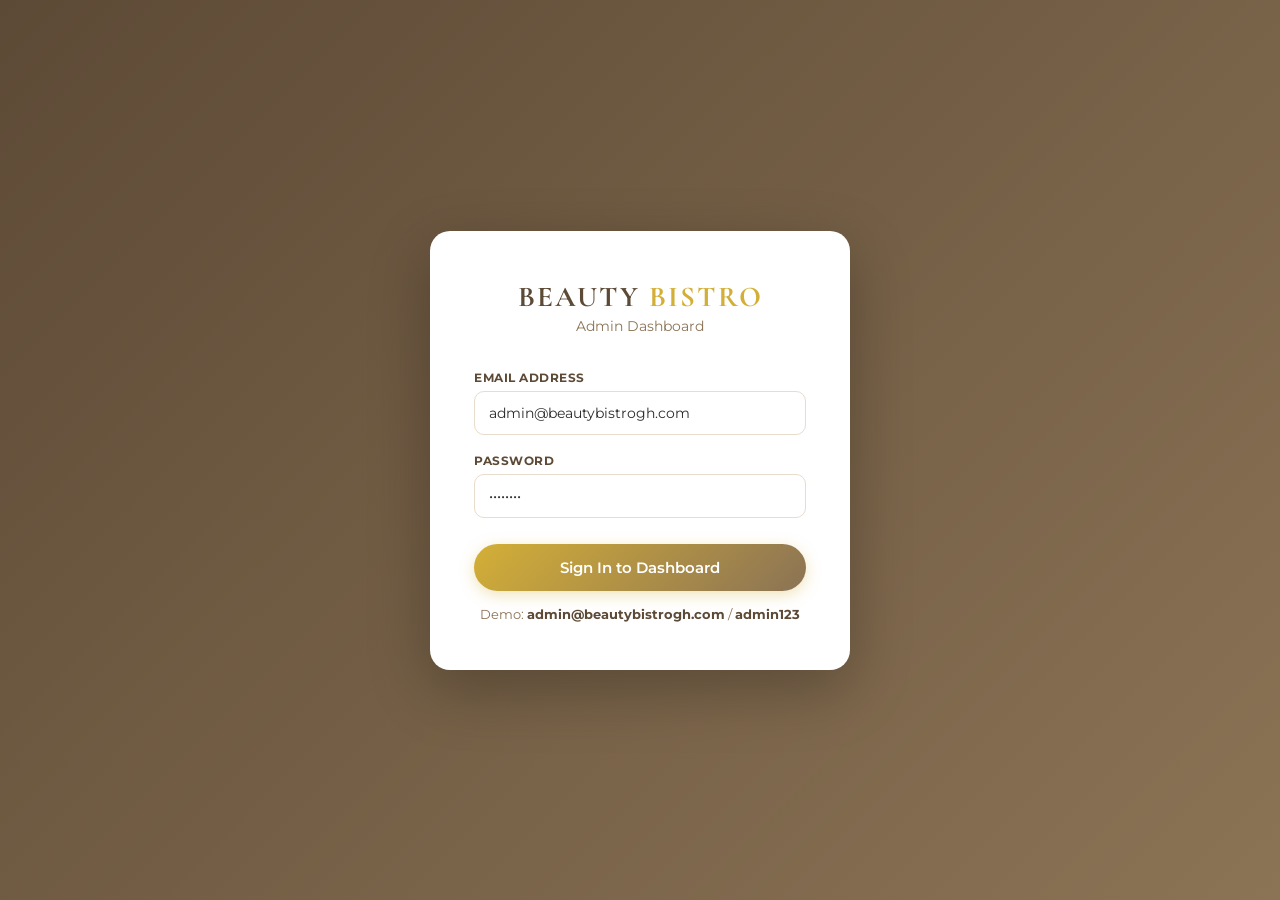
<file: index.html.html>
<!DOCTYPE html>
<html lang="en">
<head>
  <meta charset="UTF-8">
  <meta name="viewport" content="width=device-width, initial-scale=1.0">
  <title>Admin Dashboard — Beauty Bistro</title>
  <link rel="stylesheet" href="https://cdnjs.cloudflare.com/ajax/libs/font-awesome/6.4.0/css/all.min.css">
  <link href="https://fonts.googleapis.com/css2?family=Cormorant+Garamond:wght@300;400;500;600;700&family=Montserrat:wght@300;400;500;600;700&display=swap" rel="stylesheet">
  <style>
    /* ── Reset & Variables ─────────────────────────────────── */
    *, *::before, *::after { margin:0; padding:0; box-sizing:border-box; }

    :root {
      --gold:       #D4AF37;
      --light-gold: #F5E7C8;
      --beige:      #F8F4E9;
      --dark-beige: #E8DCCC;
      --brown:      #8B7355;
      --dark-brown: #5D4A36;
      --soft-black: #2C2C2C;
      --light-gray: #F4F4F4;
      --white:      #FFFFFF;
      --sidebar-w:  260px;
      --header-h:   68px;
      --shadow:     0 4px 20px rgba(0,0,0,0.06);
      --shadow-md:  0 8px 30px rgba(0,0,0,0.1);
      --radius:     14px;
      --transition: all 0.25s ease;
      --green:      #2E7D32;
      --orange:     #E65100;
      --red:        #C62828;
      --blue:       #1565C0;
    }

    html { scroll-behavior: smooth; }

    body {
      font-family: 'Montserrat', sans-serif;
      background: #F0EDE6;
      color: var(--soft-black);
      display: flex;
      min-height: 100vh;
      overflow-x: hidden;
    }

    h1,h2,h3,h4,h5 {
      font-family: 'Cormorant Garamond', serif;
      font-weight: 600;
      line-height: 1.2;
    }

    a { text-decoration: none; color: inherit; }
    button { font-family: 'Montserrat', sans-serif; cursor: pointer; }
    input, select, textarea { font-family: 'Montserrat', sans-serif; }

    /* ── Login Screen ──────────────────────────────────────── */
    #login-screen {
      position: fixed; inset: 0;
      background: linear-gradient(135deg, var(--dark-brown) 0%, var(--brown) 100%);
      display: flex;
      align-items: center;
      justify-content: center;
      z-index: 9999;
    }

    .login-box {
      background: var(--white);
      border-radius: 20px;
      padding: 48px 44px;
      width: 100%;
      max-width: 420px;
      box-shadow: 0 20px 60px rgba(0,0,0,0.25);
      text-align: center;
    }

    .login-box .brand {
      font-family: 'Cormorant Garamond', serif;
      font-size: 1.8rem;
      font-weight: 700;
      color: var(--dark-brown);
      letter-spacing: 2px;
      margin-bottom: 4px;
    }

    .login-box .brand span { color: var(--gold); }
    .login-box .sub { color: var(--brown); font-size: 0.85rem; margin-bottom: 36px; }

    .login-box .form-group { margin-bottom: 18px; text-align: left; }

    .login-box label {
      display: block;
      font-size: 0.78rem;
      font-weight: 600;
      text-transform: uppercase;
      letter-spacing: 0.6px;
      color: var(--dark-brown);
      margin-bottom: 6px;
    }

    .login-box input {
      width: 100%;
      padding: 13px 16px;
      border: 1.5px solid var(--dark-beige);
      border-radius: 10px;
      font-size: 0.92rem;
      color: var(--soft-black);
      transition: var(--transition);
    }

    .login-box input:focus {
      outline: none;
      border-color: var(--gold);
      box-shadow: 0 0 0 3px rgba(212,175,55,0.15);
    }

    .login-box .btn-login {
      width: 100%;
      padding: 14px;
      background: linear-gradient(135deg, var(--gold), var(--brown));
      color: var(--white);
      border: none;
      border-radius: 50px;
      font-size: 0.95rem;
      font-weight: 600;
      margin-top: 8px;
      transition: var(--transition);
      box-shadow: 0 4px 15px rgba(212,175,55,0.35);
    }

    .login-box .btn-login:hover { transform: translateY(-2px); box-shadow: 0 8px 20px rgba(212,175,55,0.4); }
    .login-box .login-error { color: #C62828; font-size: 0.85rem; margin-top: 12px; display: none; }
    .login-box .demo-hint { color: var(--brown); font-size: 0.8rem; margin-top: 16px; }
    .login-box .demo-hint strong { color: var(--dark-brown); }

    /* ── Sidebar ───────────────────────────────────────────── */
    .sidebar {
      width: var(--sidebar-w);
      min-height: 100vh;
      background: var(--soft-black);
      display: flex;
      flex-direction: column;
      position: fixed;
      top: 0; left: 0;
      z-index: 200;
      transition: transform 0.3s ease;
    }

    .sidebar-brand {
      padding: 24px 28px;
      border-bottom: 1px solid rgba(255,255,255,0.08);
    }

    .sidebar-brand .name {
      font-family: 'Cormorant Garamond', serif;
      font-size: 1.4rem;
      font-weight: 700;
      color: var(--white);
      letter-spacing: 1px;
    }

    .sidebar-brand .name span { color: var(--gold); }
    .sidebar-brand .role { font-size: 0.72rem; color: rgba(255,255,255,0.4); text-transform: uppercase; letter-spacing: 1px; margin-top: 2px; }

    .sidebar-nav { padding: 20px 16px; flex: 1; }

    .nav-section-label {
      font-size: 0.65rem;
      font-weight: 700;
      text-transform: uppercase;
      letter-spacing: 1.2px;
      color: rgba(255,255,255,0.3);
      padding: 0 12px;
      margin: 20px 0 8px;
    }

    .nav-section-label:first-child { margin-top: 0; }

    .sidebar-nav a {
      display: flex;
      align-items: center;
      gap: 12px;
      padding: 11px 14px;
      border-radius: 10px;
      color: rgba(255,255,255,0.6);
      font-size: 0.88rem;
      font-weight: 500;
      transition: var(--transition);
      margin-bottom: 2px;
      position: relative;
    }

    .sidebar-nav a i { width: 18px; text-align: center; font-size: 0.95rem; }

    .sidebar-nav a:hover {
      background: rgba(255,255,255,0.07);
      color: var(--white);
    }

    .sidebar-nav a.active {
      background: linear-gradient(135deg, var(--gold), #B8962E);
      color: var(--white);
      box-shadow: 0 4px 12px rgba(212,175,55,0.3);
    }

    .badge {
      margin-left: auto;
      background: var(--gold);
      color: var(--white);
      font-size: 0.68rem;
      font-weight: 700;
      padding: 2px 7px;
      border-radius: 10px;
      min-width: 20px;
      text-align: center;
    }

    .sidebar-nav a.active .badge { background: rgba(255,255,255,0.3); }

    .sidebar-footer {
      padding: 20px 16px;
      border-top: 1px solid rgba(255,255,255,0.08);
    }

    .sidebar-footer a {
      display: flex;
      align-items: center;
      gap: 10px;
      padding: 10px 14px;
      border-radius: 10px;
      color: rgba(255,255,255,0.5);
      font-size: 0.85rem;
      transition: var(--transition);
    }

    .sidebar-footer a:hover { background: rgba(255,255,255,0.07); color: var(--white); }

    /* ── Main Layout ───────────────────────────────────────── */
    .main-wrap {
      margin-left: var(--sidebar-w);
      flex: 1;
      display: flex;
      flex-direction: column;
      min-height: 100vh;
    }

    /* ── Top Header ────────────────────────────────────────── */
    .top-header {
      height: var(--header-h);
      background: var(--white);
      border-bottom: 1px solid var(--dark-beige);
      display: flex;
      align-items: center;
      justify-content: space-between;
      padding: 0 32px;
      position: sticky;
      top: 0;
      z-index: 100;
      box-shadow: var(--shadow);
    }

    .header-left h1 {
      font-size: 1.5rem;
      color: var(--dark-brown);
    }

    .header-left p { font-size: 0.8rem; color: var(--brown); margin-top: 1px; }

    .header-right { display: flex; align-items: center; gap: 16px; }

    .header-search {
      position: relative;
    }

    .header-search input {
      padding: 9px 16px 9px 38px;
      border: 1.5px solid var(--dark-beige);
      border-radius: 25px;
      font-size: 0.85rem;
      width: 240px;
      transition: var(--transition);
    }

    .header-search input:focus {
      outline: none;
      border-color: var(--gold);
      box-shadow: 0 0 0 3px rgba(212,175,55,0.12);
      width: 280px;
    }

    .header-search i {
      position: absolute;
      left: 12px; top: 50%;
      transform: translateY(-50%);
      color: var(--brown);
      font-size: 0.85rem;
    }

    .header-icon-btn {
      width: 38px; height: 38px;
      border-radius: 50%;
      border: 1.5px solid var(--dark-beige);
      background: var(--white);
      color: var(--brown);
      display: flex;
      align-items: center;
      justify-content: center;
      font-size: 0.95rem;
      cursor: pointer;
      transition: var(--transition);
      position: relative;
    }

    .header-icon-btn:hover { border-color: var(--gold); color: var(--gold); }

    .notif-dot {
      position: absolute;
      top: 2px; right: 2px;
      width: 8px; height: 8px;
      background: var(--gold);
      border-radius: 50%;
      border: 2px solid var(--white);
    }

    .admin-avatar {
      width: 38px; height: 38px;
      border-radius: 50%;
      background: linear-gradient(135deg, var(--gold), var(--brown));
      color: var(--white);
      display: flex;
      align-items: center;
      justify-content: center;
      font-weight: 700;
      font-size: 0.9rem;
      cursor: pointer;
    }

    /* ── Page Content ──────────────────────────────────────── */
    .page-content {
      padding: 30px 32px;
      flex: 1;
    }

    /* Panel system — only one visible at a time */
    .panel { display: none; }
    .panel.active { display: block; }

    /* ── Stats Row ─────────────────────────────────────────── */
    .stats-row {
      display: grid;
      grid-template-columns: repeat(4, 1fr);
      gap: 20px;
      margin-bottom: 28px;
    }

    .stat-card {
      background: var(--white);
      border-radius: var(--radius);
      padding: 22px 24px;
      box-shadow: var(--shadow);
      display: flex;
      align-items: center;
      gap: 18px;
      transition: var(--transition);
      border-left: 4px solid transparent;
    }

    .stat-card:hover { transform: translateY(-3px); box-shadow: var(--shadow-md); }
    .stat-card.gold   { border-left-color: var(--gold); }
    .stat-card.green  { border-left-color: #4CAF50; }
    .stat-card.blue   { border-left-color: #1976D2; }
    .stat-card.orange { border-left-color: #F57C00; }

    .stat-icon {
      width: 50px; height: 50px;
      border-radius: 12px;
      display: flex;
      align-items: center;
      justify-content: center;
      font-size: 1.3rem;
      flex-shrink: 0;
    }

    .stat-icon.gold   { background: rgba(212,175,55,0.12);  color: var(--gold); }
    .stat-icon.green  { background: rgba(76,175,80,0.12);   color: #388E3C; }
    .stat-icon.blue   { background: rgba(25,118,210,0.12);  color: #1976D2; }
    .stat-icon.orange { background: rgba(245,124,0,0.12);   color: #F57C00; }

    .stat-info { flex: 1; }
    .stat-number { font-family: 'Cormorant Garamond', serif; font-size: 2rem; font-weight: 700; color: var(--dark-brown); line-height: 1; }
    .stat-label  { font-size: 0.78rem; color: var(--brown); margin-top: 4px; font-weight: 500; }
    .stat-trend  { font-size: 0.72rem; margin-top: 6px; font-weight: 600; }
    .stat-trend.up   { color: #388E3C; }
    .stat-trend.down { color: #C62828; }

    /* ── Section Header ────────────────────────────────────── */
    .section-title {
      display: flex;
      align-items: center;
      justify-content: space-between;
      margin-bottom: 20px;
      flex-wrap: wrap;
      gap: 12px;
    }

    .section-title h2 {
      font-size: 1.5rem;
      color: var(--dark-brown);
    }

    .section-title p { font-size: 0.85rem; color: var(--brown); margin-top: 2px; }

    /* ── Toolbar (filters + search) ────────────────────────── */
    .toolbar {
      background: var(--white);
      border-radius: var(--radius);
      padding: 14px 20px;
      display: flex;
      align-items: center;
      gap: 12px;
      flex-wrap: wrap;
      margin-bottom: 20px;
      box-shadow: var(--shadow);
    }

    .filter-pills { display: flex; gap: 8px; flex-wrap: wrap; flex: 1; }

    .pill {
      padding: 7px 16px;
      border-radius: 25px;
      border: 1.5px solid var(--dark-beige);
      background: transparent;
      color: var(--brown);
      font-size: 0.82rem;
      font-weight: 600;
      cursor: pointer;
      transition: var(--transition);
    }

    .pill:hover { border-color: var(--gold); color: var(--dark-brown); }
    .pill.active { background: var(--gold); border-color: var(--gold); color: var(--white); }

    .toolbar-search {
      position: relative;
    }

    .toolbar-search input {
      padding: 8px 14px 8px 34px;
      border: 1.5px solid var(--dark-beige);
      border-radius: 25px;
      font-size: 0.84rem;
      width: 220px;
      transition: var(--transition);
    }

    .toolbar-search input:focus {
      outline: none;
      border-color: var(--gold);
      box-shadow: 0 0 0 3px rgba(212,175,55,0.12);
    }

    .toolbar-search i { position: absolute; left: 11px; top: 50%; transform: translateY(-50%); color: var(--brown); font-size: 0.82rem; }

    /* ── Bookings Table ────────────────────────────────────── */
    .table-wrap {
      background: var(--white);
      border-radius: var(--radius);
      box-shadow: var(--shadow);
      overflow: hidden;
    }

    table {
      width: 100%;
      border-collapse: collapse;
      font-size: 0.86rem;
    }

    thead th {
      padding: 14px 18px;
      background: var(--beige);
      color: var(--dark-brown);
      font-weight: 700;
      font-size: 0.75rem;
      text-transform: uppercase;
      letter-spacing: 0.6px;
      text-align: left;
      white-space: nowrap;
    }

    tbody tr {
      border-bottom: 1px solid #F0EDE6;
      transition: background 0.15s ease;
    }

    tbody tr:last-child { border-bottom: none; }
    tbody tr:hover { background: #FDFAF4; }

    tbody td {
      padding: 14px 18px;
      vertical-align: middle;
      color: var(--soft-black);
    }

    .client-cell { display: flex; align-items: center; gap: 12px; }

    .client-avatar {
      width: 36px; height: 36px;
      border-radius: 50%;
      background: linear-gradient(135deg, var(--light-gold), var(--dark-beige));
      display: flex;
      align-items: center;
      justify-content: center;
      font-weight: 700;
      font-size: 0.85rem;
      color: var(--dark-brown);
      flex-shrink: 0;
    }

    .client-name { font-weight: 600; color: var(--dark-brown); font-size: 0.87rem; }
    .client-phone { font-size: 0.78rem; color: var(--brown); margin-top: 2px; }

    /* Status badges */
    .status-badge {
      display: inline-flex;
      align-items: center;
      gap: 5px;
      padding: 4px 12px;
      border-radius: 20px;
      font-size: 0.75rem;
      font-weight: 700;
      text-transform: uppercase;
      letter-spacing: 0.4px;
      white-space: nowrap;
    }

    .status-badge::before {
      content: '';
      width: 6px; height: 6px;
      border-radius: 50%;
      background: currentColor;
    }

    .badge-pending   { background: #FFF8E1; color: #F57C00; }
    .badge-confirmed { background: #E8F5E9; color: #2E7D32; }
    .badge-completed { background: #E3F2FD; color: #1565C0; }
    .badge-cancelled { background: #FFEBEE; color: #C62828; }

    /* Action buttons in table */
    .action-group { display: flex; gap: 6px; align-items: center; }

    .act-btn {
      width: 32px; height: 32px;
      border-radius: 8px;
      border: none;
      display: flex;
      align-items: center;
      justify-content: center;
      font-size: 0.82rem;
      cursor: pointer;
      transition: var(--transition);
    }

    .act-btn.confirm  { background: #E8F5E9; color: #2E7D32; }
    .act-btn.complete { background: #E3F2FD; color: #1565C0; }
    .act-btn.cancel   { background: #FFEBEE; color: #C62828; }
    .act-btn.whatsapp { background: #E8F5E9; color: #25D366; }
    .act-btn.delete   { background: #FFEBEE; color: #C62828; }
    .act-btn.view     { background: var(--light-gold); color: var(--dark-brown); }

    .act-btn:hover { opacity: 0.75; transform: translateY(-1px); }

    /* ── Today's Snapshot ──────────────────────────────────── */
    .two-col {
      display: grid;
      grid-template-columns: 1fr 1fr;
      gap: 20px;
      margin-bottom: 28px;
    }

    .card {
      background: var(--white);
      border-radius: var(--radius);
      padding: 24px;
      box-shadow: var(--shadow);
    }

    .card h3 {
      font-size: 1.1rem;
      color: var(--dark-brown);
      margin-bottom: 18px;
      display: flex;
      align-items: center;
      gap: 10px;
    }

    .card h3 i { color: var(--gold); font-size: 1rem; }

    /* Mini appointment row */
    .mini-appt {
      display: flex;
      align-items: center;
      gap: 14px;
      padding: 12px 0;
      border-bottom: 1px solid #F5F0E8;
    }

    .mini-appt:last-child { border-bottom: none; }

    .mini-time {
      background: var(--light-gold);
      border-radius: 8px;
      padding: 6px 10px;
      text-align: center;
      min-width: 58px;
      flex-shrink: 0;
    }

    .mini-time .hour   { font-size: 1rem; font-weight: 700; color: var(--dark-brown); font-family: 'Cormorant Garamond', serif; }
    .mini-time .period { font-size: 0.65rem; color: var(--brown); font-weight: 600; }

    .mini-info { flex: 1; }
    .mini-info .name    { font-weight: 600; font-size: 0.87rem; color: var(--dark-brown); }
    .mini-info .service { font-size: 0.78rem; color: var(--brown); margin-top: 2px; }

    /* Revenue chart bars */
    .revenue-bars { display: flex; align-items: flex-end; gap: 10px; height: 100px; margin-top: 16px; }

    .rev-bar-wrap { flex: 1; display: flex; flex-direction: column; align-items: center; gap: 6px; }

    .rev-bar {
      width: 100%;
      border-radius: 6px 6px 0 0;
      background: linear-gradient(180deg, var(--gold), #B8962E);
      transition: height 0.5s ease;
      min-height: 4px;
    }

    .rev-bar.dim { background: var(--dark-beige); }
    .rev-day { font-size: 0.68rem; color: var(--brown); font-weight: 600; }

    /* ── Customers Panel ───────────────────────────────────── */
    .customers-grid {
      display: grid;
      grid-template-columns: repeat(auto-fill, minmax(280px, 1fr));
      gap: 18px;
    }

    .customer-card {
      background: var(--white);
      border-radius: var(--radius);
      padding: 22px;
      box-shadow: var(--shadow);
      display: flex;
      align-items: center;
      gap: 16px;
      transition: var(--transition);
    }

    .customer-card:hover { transform: translateY(-3px); box-shadow: var(--shadow-md); }

    .cust-avatar {
      width: 50px; height: 50px;
      border-radius: 50%;
      background: linear-gradient(135deg, var(--gold), var(--brown));
      color: var(--white);
      display: flex;
      align-items: center;
      justify-content: center;
      font-weight: 700;
      font-size: 1.1rem;
      flex-shrink: 0;
    }

    .cust-info { flex: 1; }
    .cust-info .cname  { font-weight: 700; font-size: 0.95rem; color: var(--dark-brown); }
    .cust-info .cphone { font-size: 0.8rem; color: var(--brown); margin-top: 3px; }
    .cust-info .cvisits { font-size: 0.75rem; color: var(--gold); font-weight: 600; margin-top: 3px; }

    .cust-actions { display: flex; flex-direction: column; gap: 6px; }

    /* ── Services Panel ────────────────────────────────────── */
    .services-admin-grid {
      display: grid;
      grid-template-columns: repeat(auto-fill, minmax(300px, 1fr));
      gap: 20px;
    }

    .service-admin-card {
      background: var(--white);
      border-radius: var(--radius);
      padding: 22px;
      box-shadow: var(--shadow);
      border-left: 4px solid var(--gold);
      display: flex;
      justify-content: space-between;
      align-items: flex-start;
      gap: 16px;
      transition: var(--transition);
    }

    .service-admin-card:hover { transform: translateY(-3px); box-shadow: var(--shadow-md); }
    .svc-name  { font-size: 1.05rem; font-weight: 600; color: var(--dark-brown); margin-bottom: 6px; }
    .svc-price { font-size: 1.1rem; font-weight: 700; color: var(--gold); }
    .svc-meta  { font-size: 0.78rem; color: var(--brown); margin-top: 4px; }
    .svc-toggle { display: flex; align-items: center; gap: 8px; }

    /* Toggle switch */
    .toggle { position: relative; width: 40px; height: 22px; }
    .toggle input { opacity: 0; width: 0; height: 0; }
    .toggle-slider {
      position: absolute; inset: 0;
      background: var(--dark-beige);
      border-radius: 22px;
      cursor: pointer;
      transition: 0.3s;
    }
    .toggle-slider::before {
      content: '';
      position: absolute;
      width: 16px; height: 16px;
      left: 3px; top: 3px;
      background: var(--white);
      border-radius: 50%;
      transition: 0.3s;
    }
    .toggle input:checked + .toggle-slider { background: var(--gold); }
    .toggle input:checked + .toggle-slider::before { transform: translateX(18px); }

    /* ── Newsletter Panel ──────────────────────────────────── */
    .subscribers-list { background: var(--white); border-radius: var(--radius); box-shadow: var(--shadow); overflow: hidden; }

    .sub-row {
      display: flex;
      align-items: center;
      padding: 14px 22px;
      border-bottom: 1px solid #F5F0E8;
      gap: 16px;
      transition: background 0.15s;
    }

    .sub-row:last-child { border-bottom: none; }
    .sub-row:hover { background: #FDFAF4; }
    .sub-email { flex: 1; font-size: 0.88rem; color: var(--dark-brown); }
    .sub-date  { font-size: 0.78rem; color: var(--brown); }
    .sub-num   { width: 28px; height: 28px; border-radius: 50%; background: var(--light-gold); color: var(--dark-brown); display: flex; align-items: center; justify-content: center; font-size: 0.75rem; font-weight: 700; flex-shrink: 0; }

    /* ── Add Booking Modal ─────────────────────────────────── */
    .modal-overlay {
      display: none;
      position: fixed; inset: 0;
      background: rgba(0,0,0,0.5);
      z-index: 500;
      align-items: center;
      justify-content: center;
      padding: 20px;
    }

    .modal-overlay.open { display: flex; }

    .modal-box {
      background: var(--white);
      border-radius: 20px;
      padding: 36px 36px 28px;
      max-width: 500px;
      width: 100%;
      max-height: 90vh;
      overflow-y: auto;
      box-shadow: 0 20px 60px rgba(0,0,0,0.2);
      animation: popIn 0.25s ease;
    }

    @keyframes popIn {
      from { opacity: 0; transform: scale(0.96) translateY(-10px); }
      to   { opacity: 1; transform: scale(1) translateY(0); }
    }

    .modal-header {
      display: flex;
      align-items: center;
      justify-content: space-between;
      margin-bottom: 24px;
    }

    .modal-header h3 { font-size: 1.3rem; color: var(--dark-brown); }

    .modal-close {
      width: 32px; height: 32px;
      border-radius: 50%;
      border: none;
      background: var(--light-gray);
      color: var(--brown);
      font-size: 1rem;
      display: flex;
      align-items: center;
      justify-content: center;
      cursor: pointer;
      transition: var(--transition);
    }

    .modal-close:hover { background: var(--dark-beige); }

    .form-group { margin-bottom: 16px; }

    .form-group label {
      display: block;
      font-size: 0.78rem;
      font-weight: 700;
      text-transform: uppercase;
      letter-spacing: 0.5px;
      color: var(--dark-brown);
      margin-bottom: 6px;
    }

    .form-group input,
    .form-group select,
    .form-group textarea {
      width: 100%;
      padding: 12px 14px;
      border: 1.5px solid var(--dark-beige);
      border-radius: 10px;
      font-size: 0.9rem;
      color: var(--soft-black);
      transition: var(--transition);
      background: var(--white);
      appearance: none;
      -webkit-appearance: none;
    }

    .form-group input:focus,
    .form-group select:focus,
    .form-group textarea:focus {
      outline: none;
      border-color: var(--gold);
      box-shadow: 0 0 0 3px rgba(212,175,55,0.12);
    }

    .form-group textarea { resize: vertical; min-height: 80px; }

    .form-row { display: grid; grid-template-columns: 1fr 1fr; gap: 14px; }

    .modal-footer {
      display: flex;
      gap: 10px;
      justify-content: flex-end;
      margin-top: 20px;
    }

    .btn-cancel-modal {
      padding: 11px 22px;
      border: 1.5px solid var(--dark-beige);
      border-radius: 50px;
      background: transparent;
      color: var(--brown);
      font-size: 0.88rem;
      font-weight: 500;
      transition: var(--transition);
    }

    .btn-cancel-modal:hover { border-color: var(--brown); }

    .btn-save {
      padding: 11px 28px;
      background: linear-gradient(135deg, var(--gold), var(--brown));
      color: var(--white);
      border: none;
      border-radius: 50px;
      font-size: 0.88rem;
      font-weight: 600;
      box-shadow: 0 4px 12px rgba(212,175,55,0.3);
      transition: var(--transition);
    }

    .btn-save:hover { transform: translateY(-2px); box-shadow: 0 6px 18px rgba(212,175,55,0.4); }

    /* ── Toast ─────────────────────────────────────────────── */
    .toast {
      position: fixed;
      bottom: 28px; right: 28px;
      padding: 14px 22px;
      border-radius: 12px;
      color: var(--white);
      font-size: 0.88rem;
      font-weight: 500;
      z-index: 9000;
      opacity: 0;
      transform: translateY(20px);
      transition: all 0.35s ease;
      max-width: 320px;
      box-shadow: 0 8px 24px rgba(0,0,0,0.2);
    }

    .toast.show { opacity: 1; transform: translateY(0); }
    .toast.success { background: linear-gradient(135deg, var(--dark-brown), var(--brown)); border-left: 4px solid var(--gold); }
    .toast.error   { background: linear-gradient(135deg, #7f1d1d, #b91c1c); border-left: 4px solid #fca5a5; }
    .toast.info    { background: linear-gradient(135deg, #1e3a5f, #2563EB); border-left: 4px solid #93C5FD; }

    /* ── Mobile Sidebar Toggle ─────────────────────────────── */
    .mobile-sidebar-toggle {
      display: none;
      position: fixed;
      bottom: 24px; right: 24px;
      width: 52px; height: 52px;
      border-radius: 50%;
      background: linear-gradient(135deg, var(--gold), var(--brown));
      color: var(--white);
      border: none;
      font-size: 1.2rem;
      box-shadow: 0 6px 20px rgba(212,175,55,0.4);
      z-index: 300;
    }

    .sidebar-overlay {
      display: none;
      position: fixed; inset: 0;
      background: rgba(0,0,0,0.4);
      z-index: 190;
    }

    /* ── Empty State ───────────────────────────────────────── */
    .empty-state {
      text-align: center;
      padding: 60px 20px;
      color: var(--brown);
    }

    .empty-state i { font-size: 3rem; color: var(--dark-beige); margin-bottom: 16px; display: block; }
    .empty-state p { font-size: 0.92rem; }

    /* ── Reports Panel ─────────────────────────────────────── */
    .reports-grid {
      display: grid;
      grid-template-columns: repeat(3, 1fr);
      gap: 20px;
      margin-bottom: 24px;
    }

    .report-card {
      background: var(--white);
      border-radius: var(--radius);
      padding: 24px;
      box-shadow: var(--shadow);
      text-align: center;
    }

    .report-card h4 { font-size: 0.8rem; font-weight: 700; text-transform: uppercase; letter-spacing: 0.5px; color: var(--brown); margin-bottom: 12px; }
    .report-big { font-family: 'Cormorant Garamond', serif; font-size: 2.6rem; font-weight: 700; color: var(--dark-brown); }
    .report-sub { font-size: 0.78rem; color: var(--brown); margin-top: 6px; }

    .services-breakdown { background: var(--white); border-radius: var(--radius); padding: 24px; box-shadow: var(--shadow); }
    .services-breakdown h3 { font-size: 1.1rem; color: var(--dark-brown); margin-bottom: 20px; }

    .svc-bar-row { margin-bottom: 16px; }
    .svc-bar-label { display: flex; justify-content: space-between; font-size: 0.82rem; font-weight: 600; color: var(--dark-brown); margin-bottom: 6px; }
    .svc-bar-track { height: 8px; background: var(--light-gold); border-radius: 4px; overflow: hidden; }
    .svc-bar-fill  { height: 100%; background: linear-gradient(90deg, var(--gold), #B8962E); border-radius: 4px; transition: width 0.8s ease; }

    /* ── Responsive ────────────────────────────────────────── */
    @media (max-width: 1100px) {
      .stats-row { grid-template-columns: repeat(2, 1fr); }
      .reports-grid { grid-template-columns: repeat(2, 1fr); }
    }

    @media (max-width: 900px) {
      .two-col { grid-template-columns: 1fr; }
    }

    @media (max-width: 768px) {
      .sidebar {
        transform: translateX(-100%);
      }
      .sidebar.open {
        transform: translateX(0);
      }
      .sidebar-overlay.open { display: block; }
      .mobile-sidebar-toggle { display: flex; align-items: center; justify-content: center; }
      .main-wrap { margin-left: 0; }
      .page-content { padding: 20px 16px; }
      .top-header { padding: 0 16px; }
      .header-search { display: none; }
      .stats-row { grid-template-columns: repeat(2, 1fr); }
      table { font-size: 0.8rem; }
      tbody td, thead th { padding: 10px 12px; }
    }

    @media (max-width: 480px) {
      .stats-row { grid-template-columns: 1fr; }
      .form-row { grid-template-columns: 1fr; }
      .reports-grid { grid-template-columns: 1fr; }
    }
  </style>
</head>
<body>

<!-- ===================== LOGIN SCREEN ===================== -->
<div id="login-screen">
  <div class="login-box">
    <div class="brand">BEAUTY <span>BISTRO</span></div>
    <p class="sub">Admin Dashboard</p>
    <div class="form-group">
      <label for="admin-email">Email Address</label>
      <input type="email" id="admin-email" placeholder="admin@beautybistrogh.com" value="admin@beautybistrogh.com">
    </div>
    <div class="form-group">
      <label for="admin-pass">Password</label>
      <input type="password" id="admin-pass" placeholder="••••••••" value="admin123">
    </div>
    <button class="btn-login" onclick="doLogin()">Sign In to Dashboard</button>
    <p class="login-error" id="login-error">❌ Invalid email or password</p>
    <p class="demo-hint">Demo: <strong>admin@beautybistrogh.com</strong> / <strong>admin123</strong></p>
  </div>
</div>

<!-- ===================== SIDEBAR ===================== -->
<aside class="sidebar" id="sidebar">
  <div class="sidebar-brand">
    <div class="name">BEAUTY <span>BISTRO</span></div>
    <div class="role">Admin Dashboard</div>
  </div>

  <nav class="sidebar-nav">
    <div class="nav-section-label">Main</div>
    <a href="#" class="active" onclick="showPanel('dashboard', this)">
      <i class="fas fa-th-large"></i> Overview
    </a>
    <a href="#" onclick="showPanel('bookings', this)">
      <i class="fas fa-calendar-alt"></i> Bookings
      <span class="badge" id="pending-badge">3</span>
    </a>
    <a href="#" onclick="showPanel('customers', this)">
      <i class="fas fa-users"></i> Customers
    </a>

    <div class="nav-section-label">Manage</div>
    <a href="#" onclick="showPanel('services', this)">
      <i class="fas fa-cut"></i> Services
    </a>
    <a href="#" onclick="showPanel('newsletter', this)">
      <i class="fas fa-envelope"></i> Newsletter
    </a>
    <a href="#" onclick="showPanel('reports', this)">
      <i class="fas fa-chart-bar"></i> Reports
    </a>

    <div class="nav-section-label">Quick Actions</div>
    <a href="#" onclick="openAddBooking()">
      <i class="fas fa-plus-circle"></i> New Booking
    </a>
    <a href="index.html" target="_blank">
      <i class="fas fa-external-link-alt"></i> View Website
    </a>
  </nav>

  <div class="sidebar-footer">
    <a href="#" onclick="doLogout()">
      <i class="fas fa-sign-out-alt"></i> Logout
    </a>
  </div>
</aside>

<!-- Sidebar overlay (mobile) -->
<div class="sidebar-overlay" id="sidebar-overlay" onclick="closeSidebar()"></div>

<!-- Mobile toggle -->
<button class="mobile-sidebar-toggle" id="mob-toggle" onclick="toggleSidebar()">
  <i class="fas fa-bars"></i>
</button>

<!-- ===================== MAIN CONTENT ===================== -->
<div class="main-wrap">

  <!-- Top Header -->
  <header class="top-header">
    <div class="header-left">
      <h1 id="page-title">Overview</h1>
      <p id="page-subtitle">Welcome back — here's what's happening today</p>
    </div>
    <div class="header-right">
      <div class="header-search">
        <i class="fas fa-search"></i>
        <input type="text" placeholder="Search bookings…" oninput="globalSearch(this.value)">
      </div>
      <button class="header-icon-btn" onclick="openAddBooking()" title="New Booking">
        <i class="fas fa-plus"></i>
      </button>
      <button class="header-icon-btn" title="Notifications">
        <i class="fas fa-bell"></i>
        <span class="notif-dot"></span>
      </button>
      <div class="admin-avatar" title="Admin">A</div>
    </div>
  </header>

  <!-- ===================== PAGE CONTENT ===================== -->
  <main class="page-content">

    <!-- ── OVERVIEW PANEL ── -->
    <div class="panel active" id="panel-dashboard">

      <!-- Stats Row -->
      <div class="stats-row">
        <div class="stat-card gold">
          <div class="stat-icon gold"><i class="fas fa-calendar-check"></i></div>
          <div class="stat-info">
            <div class="stat-number" id="s-today">8</div>
            <div class="stat-label">Today's Bookings</div>
            <div class="stat-trend up">↑ 2 more than yesterday</div>
          </div>
        </div>
        <div class="stat-card green">
          <div class="stat-icon green"><i class="fas fa-users"></i></div>
          <div class="stat-info">
            <div class="stat-number" id="s-customers">47</div>
            <div class="stat-label">Total Customers</div>
            <div class="stat-trend up">↑ 3 new this week</div>
          </div>
        </div>
        <div class="stat-card blue">
          <div class="stat-icon blue"><i class="fas fa-coins"></i></div>
          <div class="stat-info">
            <div class="stat-number">₵2,840</div>
            <div class="stat-label">Today's Revenue</div>
            <div class="stat-trend up">↑ 12% vs last week</div>
          </div>
        </div>
        <div class="stat-card orange">
          <div class="stat-icon orange"><i class="fas fa-percent"></i></div>
          <div class="stat-info">
            <div class="stat-number">75%</div>
            <div class="stat-label">Occupancy Rate</div>
            <div class="stat-trend down">↓ 5% vs target</div>
          </div>
        </div>
      </div>

      <!-- Two-column snapshot -->
      <div class="two-col">
        <!-- Today's schedule -->
        <div class="card">
          <h3><i class="fas fa-clock"></i> Today's Schedule</h3>
          <div class="mini-appt">
            <div class="mini-time"><div class="hour">9</div><div class="period">AM</div></div>
            <div class="mini-info">
              <div class="name">Akua Mensah</div>
              <div class="service">Box Braids · Stylist: Adjoa</div>
            </div>
            <span class="status-badge badge-confirmed">Confirmed</span>
          </div>
          <div class="mini-appt">
            <div class="mini-time"><div class="hour">11</div><div class="period">AM</div></div>
            <div class="mini-info">
              <div class="name">Naa Ayeley</div>
              <div class="service">Twist Out · Stylist: Esi</div>
            </div>
            <span class="status-badge badge-pending">Pending</span>
          </div>
          <div class="mini-appt">
            <div class="mini-time"><div class="hour">1</div><div class="period">PM</div></div>
            <div class="mini-info">
              <div class="name">Esi Mawusi</div>
              <div class="service">Perm Rod Sets · Stylist: Adjoa</div>
            </div>
            <span class="status-badge badge-confirmed">Confirmed</span>
          </div>
          <div class="mini-appt">
            <div class="mini-time"><div class="hour">3</div><div class="period">PM</div></div>
            <div class="mini-info">
              <div class="name">Abena Boateng</div>
              <div class="service">Mini Twists · Stylist: Esi</div>
            </div>
            <span class="status-badge badge-confirmed">Confirmed</span>
          </div>
        </div>

        <!-- Weekly revenue bars -->
        <div class="card">
          <h3><i class="fas fa-chart-bar"></i> Weekly Revenue (₵)</h3>
          <div class="revenue-bars" id="rev-bars">
            <div class="rev-bar-wrap"><div class="rev-bar" style="height:55px;"></div><div class="rev-day">Mon</div></div>
            <div class="rev-bar-wrap"><div class="rev-bar" style="height:80px;"></div><div class="rev-day">Tue</div></div>
            <div class="rev-bar-wrap"><div class="rev-bar" style="height:45px;"></div><div class="rev-day">Wed</div></div>
            <div class="rev-bar-wrap"><div class="rev-bar" style="height:95px;"></div><div class="rev-day">Thu</div></div>
            <div class="rev-bar-wrap"><div class="rev-bar" style="height:70px;"></div><div class="rev-day">Fri</div></div>
            <div class="rev-bar-wrap"><div class="rev-bar" style="height:100px;"></div><div class="rev-day">Sat</div></div>
            <div class="rev-bar-wrap"><div class="rev-bar dim" style="height:20px;"></div><div class="rev-day">Sun</div></div>
          </div>
          <div style="margin-top:16px;display:flex;justify-content:space-between;font-size:0.8rem;color:var(--brown);">
            <span>Week total: <strong style="color:var(--dark-brown);">₵14,380</strong></span>
            <span>Target: ₵16,000</span>
          </div>
        </div>
      </div>

      <!-- Recent bookings quick table -->
      <div class="section-title">
        <div>
          <h2>Recent Bookings</h2>
          <p>Last 5 appointments across all statuses</p>
        </div>
        <button class="pill active" onclick="showPanel('bookings', document.querySelector('[onclick*=bookings]'))">View All →</button>
      </div>

      <div class="table-wrap">
        <table id="overview-table">
          <thead>
            <tr>
              <th>#</th>
              <th>Client</th>
              <th>Service</th>
              <th>Date</th>
              <th>Time</th>
              <th>Status</th>
              <th>Actions</th>
            </tr>
          </thead>
          <tbody id="overview-tbody"></tbody>
        </table>
      </div>
    </div><!-- end overview panel -->

    <!-- ── BOOKINGS PANEL ── -->
    <div class="panel" id="panel-bookings">
      <div class="section-title">
        <div>
          <h2>All Bookings</h2>
          <p id="bookings-count">Showing all appointments</p>
        </div>
        <button class="pill active" onclick="openAddBooking()"><i class="fas fa-plus"></i> New Booking</button>
      </div>

      <div class="toolbar">
        <div class="filter-pills">
          <button class="pill active" data-status="all"       onclick="filterBookings('all',this)">All</button>
          <button class="pill"         data-status="pending"   onclick="filterBookings('pending',this)">Pending</button>
          <button class="pill"         data-status="confirmed" onclick="filterBookings('confirmed',this)">Confirmed</button>
          <button class="pill"         data-status="completed" onclick="filterBookings('completed',this)">Completed</button>
          <button class="pill"         data-status="cancelled" onclick="filterBookings('cancelled',this)">Cancelled</button>
        </div>
        <div class="toolbar-search">
          <i class="fas fa-search"></i>
          <input type="text" id="booking-search" placeholder="Search…" oninput="filterBookings(currentFilter, null)">
        </div>
      </div>

      <div class="table-wrap">
        <table>
          <thead>
            <tr>
              <th>#</th>
              <th>Client</th>
              <th>Service</th>
              <th>Date</th>
              <th>Time</th>
              <th>Notes</th>
              <th>Status</th>
              <th>Actions</th>
            </tr>
          </thead>
          <tbody id="bookings-tbody"></tbody>
        </table>
      </div>
    </div><!-- end bookings panel -->

    <!-- ── CUSTOMERS PANEL ── -->
    <div class="panel" id="panel-customers">
      <div class="section-title">
        <div>
          <h2>Customers</h2>
          <p>All registered clients</p>
        </div>
      </div>
      <div class="customers-grid" id="customers-grid"></div>
    </div>

    <!-- ── SERVICES PANEL ── -->
    <div class="panel" id="panel-services">
      <div class="section-title">
        <div>
          <h2>Services</h2>
          <p>Manage your service offerings and pricing</p>
        </div>
      </div>
      <div class="services-admin-grid" id="services-admin-grid"></div>
    </div>

    <!-- ── NEWSLETTER PANEL ── -->
    <div class="panel" id="panel-newsletter">
      <div class="section-title">
        <div>
          <h2>Newsletter Subscribers</h2>
          <p id="sub-count">All email subscribers</p>
        </div>
      </div>
      <div class="subscribers-list" id="newsletter-admin-list"></div>
    </div>

    <!-- ── REPORTS PANEL ── -->
    <div class="panel" id="panel-reports">
      <div class="section-title">
        <div><h2>Reports & Analytics</h2><p>Performance summary for your salon</p></div>
      </div>
      <div class="reports-grid">
        <div class="report-card">
          <h4>Total Bookings</h4>
          <div class="report-big">142</div>
          <div class="report-sub">All time</div>
        </div>
        <div class="report-card">
          <h4>Total Revenue</h4>
          <div class="report-big">₵38,450</div>
          <div class="report-sub">All time</div>
        </div>
        <div class="report-card">
          <h4>Avg Per Booking</h4>
          <div class="report-big">₵271</div>
          <div class="report-sub">All time average</div>
        </div>
        <div class="report-card">
          <h4>Completion Rate</h4>
          <div class="report-big">88%</div>
          <div class="report-sub">Bookings completed</div>
        </div>
        <div class="report-card">
          <h4>Cancellation Rate</h4>
          <div class="report-big">7%</div>
          <div class="report-sub">Bookings cancelled</div>
        </div>
        <div class="report-card">
          <h4>Newsletter Subs</h4>
          <div class="report-big">24</div>
          <div class="report-sub">Total subscribers</div>
        </div>
      </div>
      <div class="services-breakdown">
        <h3>Bookings by Service</h3>
        <div class="svc-bar-row">
          <div class="svc-bar-label"><span>Box Braids</span><span>38 bookings</span></div>
          <div class="svc-bar-track"><div class="svc-bar-fill" style="width:80%"></div></div>
        </div>
        <div class="svc-bar-row">
          <div class="svc-bar-label"><span>Twist / Braid Outs</span><span>27 bookings</span></div>
          <div class="svc-bar-track"><div class="svc-bar-fill" style="width:57%"></div></div>
        </div>
        <div class="svc-bar-row">
          <div class="svc-bar-label"><span>Perm Rod Sets</span><span>22 bookings</span></div>
          <div class="svc-bar-track"><div class="svc-bar-fill" style="width:46%"></div></div>
        </div>
        <div class="svc-bar-row">
          <div class="svc-bar-label"><span>Mini Twists</span><span>19 bookings</span></div>
          <div class="svc-bar-track"><div class="svc-bar-fill" style="width:40%"></div></div>
        </div>
        <div class="svc-bar-row">
          <div class="svc-bar-label"><span>Bantu Knots</span><span>16 bookings</span></div>
          <div class="svc-bar-track"><div class="svc-bar-fill" style="width:33%"></div></div>
        </div>
        <div class="svc-bar-row">
          <div class="svc-bar-label"><span>Curlformer Sets</span><span>12 bookings</span></div>
          <div class="svc-bar-track"><div class="svc-bar-fill" style="width:25%"></div></div>
        </div>
        <div class="svc-bar-row">
          <div class="svc-bar-label"><span>Straw Set</span><span>8 bookings</span></div>
          <div class="svc-bar-track"><div class="svc-bar-fill" style="width:17%"></div></div>
        </div>
      </div>
    </div>

  </main>
</div><!-- end main-wrap -->

<!-- ===================== ADD / EDIT BOOKING MODAL ===================== -->
<div class="modal-overlay" id="booking-modal">
  <div class="modal-box">
    <div class="modal-header">
      <h3 id="modal-mode-title">Add New Booking</h3>
      <button class="modal-close" onclick="closeAddBooking()"><i class="fas fa-times"></i></button>
    </div>
    <div class="form-row">
      <div class="form-group">
        <label for="m-name">Client Name *</label>
        <input type="text" id="m-name" placeholder="Full name">
      </div>
      <div class="form-group">
        <label for="m-phone">Phone *</label>
        <input type="tel" id="m-phone" placeholder="020 320 0800">
      </div>
    </div>
    <div class="form-group">
      <label for="m-email">Email (optional)</label>
      <input type="email" id="m-email" placeholder="client@email.com">
    </div>
    <div class="form-group">
      <label for="m-service">Service *</label>
      <select id="m-service">
        <option value="">Choose service…</option>
        <option>Natural Hair Styling</option>
        <option>Twist / Braid Outs</option>
        <option>Bantu Knots</option>
        <option>Perm Rod Sets</option>
        <option>Curlformer Sets</option>
        <option>Mini Twists</option>
        <option>Straw Set</option>
        <option>Box Braids</option>
        <option>Lemonade Braids</option>
      </select>
    </div>
    <div class="form-row">
      <div class="form-group">
        <label for="m-date">Date *</label>
        <input type="date" id="m-date">
      </div>
      <div class="form-group">
        <label for="m-time">Time *</label>
        <select id="m-time">
          <option value="">Select time…</option>
          <option>9:00 AM</option>
          <option>10:00 AM</option>
          <option>11:00 AM</option>
          <option>12:00 PM</option>
          <option>1:00 PM</option>
          <option>2:00 PM</option>
          <option>3:00 PM</option>
          <option>4:00 PM</option>
          <option>5:00 PM</option>
        </select>
      </div>
    </div>
    <div class="form-row">
      <div class="form-group">
        <label for="m-status">Status</label>
        <select id="m-status">
          <option value="pending">Pending</option>
          <option value="confirmed">Confirmed</option>
          <option value="completed">Completed</option>
          <option value="cancelled">Cancelled</option>
        </select>
      </div>
      <div class="form-group">
        <label for="m-stylist">Stylist</label>
        <select id="m-stylist">
          <option value="">Any available</option>
          <option>Adjoa</option>
          <option>Esi</option>
          <option>Akosua</option>
        </select>
      </div>
    </div>
    <div class="form-group">
      <label for="m-notes">Notes</label>
      <textarea id="m-notes" placeholder="Any special requests or instructions…"></textarea>
    </div>
    <div class="modal-footer">
      <button class="btn-cancel-modal" onclick="closeAddBooking()">Cancel</button>
      <button class="btn-save" onclick="saveBooking()"><i class="fas fa-save"></i> Save Booking</button>
    </div>
  </div>
</div>

<!-- Toast -->
<div class="toast" id="toast"></div>

<script>
'use strict';

/* ============================================================
   DATA STORE — sample data (replace with API calls for Flask)
   ============================================================ */
let bookings = [
  { id:1, name:'Akua Mensah',    phone:'0244112233', email:'akua@gmail.com',   service:'Box Braids',         date:'2025-06-28', time:'9:00 AM',  stylist:'Adjoa', notes:'',                    status:'confirmed' },
  { id:2, name:'Naa Ayeley',     phone:'0205567891', email:'naa@email.com',    service:'Twist / Braid Outs', date:'2025-06-28', time:'11:00 AM', stylist:'Esi',   notes:'Prefer light products', status:'pending'   },
  { id:3, name:'Esi Mawusi',     phone:'0261239874', email:'',                 service:'Perm Rod Sets',      date:'2025-06-28', time:'1:00 PM',  stylist:'Adjoa', notes:'',                    status:'confirmed' },
  { id:4, name:'Abena Boateng',  phone:'0209988776', email:'abena@yahoo.com',  service:'Mini Twists',        date:'2025-06-28', time:'3:00 PM',  stylist:'Esi',   notes:'First time client',   status:'confirmed' },
  { id:5, name:'Adwoa Tetteh',   phone:'0244556677', email:'adwoa@gmail.com',  service:'Bantu Knots',        date:'2025-06-27', time:'10:00 AM', stylist:'Akosua',notes:'',                    status:'completed' },
  { id:6, name:'Serwa Asante',   phone:'0277334455', email:'serwa@email.com',  service:'Natural Hair Styling',date:'2025-06-26',time:'2:00 PM',  stylist:'Adjoa', notes:'Sensitive scalp',     status:'completed' },
  { id:7, name:'Maame Aidoo',    phone:'0200112233', email:'',                 service:'Curlformer Sets',    date:'2025-06-25', time:'9:00 AM',  stylist:'Esi',   notes:'',                    status:'cancelled' },
  { id:8, name:'Efua Mensah',    phone:'0246789012', email:'efua@gmail.com',   service:'Straw Set',          date:'2025-07-02', time:'11:00 AM', stylist:'Adjoa', notes:'',                    status:'pending'   },
  { id:9, name:'Akosua Asante',  phone:'0234567890', email:'akosua@email.com', service:'Box Braids',         date:'2025-07-03', time:'10:00 AM', stylist:'Esi',   notes:'Knotless preferred',  status:'pending'   },
  { id:10,name:'Yaa Frimpong',   phone:'0201234567', email:'yaa@gmail.com',    service:'Lemonade Braids',    date:'2025-07-05', time:'1:00 PM',  stylist:'Akosua',notes:'',                    status:'confirmed' },
];

const customers = [
  { name:'Akua Mensah',   phone:'0244112233', email:'akua@gmail.com',   visits:5, lastVisit:'28 Jun 2025' },
  { name:'Naa Ayeley',    phone:'0205567891', email:'naa@email.com',    visits:3, lastVisit:'28 Jun 2025' },
  { name:'Esi Mawusi',    phone:'0261239874', email:'',                 visits:8, lastVisit:'28 Jun 2025' },
  { name:'Abena Boateng', phone:'0209988776', email:'abena@yahoo.com',  visits:1, lastVisit:'28 Jun 2025' },
  { name:'Adwoa Tetteh',  phone:'0244556677', email:'adwoa@gmail.com',  visits:4, lastVisit:'27 Jun 2025' },
  { name:'Serwa Asante',  phone:'0277334455', email:'serwa@email.com',  visits:2, lastVisit:'26 Jun 2025' },
  { name:'Efua Mensah',   phone:'0246789012', email:'efua@gmail.com',   visits:6, lastVisit:'25 Jun 2025' },
  { name:'Yaa Frimpong',  phone:'0201234567', email:'yaa@gmail.com',    visits:3, lastVisit:'22 Jun 2025' },
];

const services = [
  { name:'Natural Hair Styling', price:'₵250', duration:'2–3 hrs', active:true  },
  { name:'Twist / Braid Outs',   price:'₵200', duration:'2–3 hrs', active:true  },
  { name:'Bantu Knots',          price:'₵180', duration:'2 hrs',   active:true  },
  { name:'Perm Rod Sets',        price:'₵220', duration:'3 hrs',   active:true  },
  { name:'Curlformer Sets',      price:'₵200', duration:'2.5 hrs', active:true  },
  { name:'Mini Twists',          price:'₵350', duration:'4–5 hrs', active:true  },
  { name:'Straw Set',            price:'₵200', duration:'3 hrs',   active:false },
  { name:'Box Braids',           price:'₵300', duration:'4–5 hrs', active:true  },
  { name:'Lemonade Braids',      price:'₵280', duration:'3–4 hrs', active:true  },
];

const subscribers = [
  { email:'akua@gmail.com',   date:'28 Jun 2025' },
  { email:'naa@email.com',    date:'25 Jun 2025' },
  { email:'efua@gmail.com',   date:'20 Jun 2025' },
  { email:'yaa@gmail.com',    date:'15 Jun 2025' },
  { email:'adwoa@gmail.com',  date:'10 Jun 2025' },
  { email:'serwa@email.com',  date:'5 Jun 2025'  },
];

/* ============================================================
   AUTH
   ============================================================ */
const ADMIN_EMAIL = 'admin@beautybistrogh.com';
const ADMIN_PASS  = 'admin123';

function doLogin() {
  const email = document.getElementById('admin-email').value.trim().toLowerCase();
  const pass  = document.getElementById('admin-pass').value;
  const err   = document.getElementById('login-error');

  if (email === ADMIN_EMAIL && pass === ADMIN_PASS) {
    document.getElementById('login-screen').style.display = 'none';
    initDashboard();
    showToast('Welcome back, Admin! 👋', 'success');
  } else {
    err.style.display = 'block';
    setTimeout(() => { err.style.display = 'none'; }, 3000);
  }
}

// Allow Enter key on login
document.getElementById('admin-pass').addEventListener('keydown', e => {
  if (e.key === 'Enter') doLogin();
});

function doLogout() {
  document.getElementById('login-screen').style.display = 'flex';
  showToast('Logged out successfully.', 'info');
}

/* ============================================================
   INIT
   ============================================================ */
function initDashboard() {
  renderOverviewTable();
  renderBookingsTable(bookings);
  renderCustomers();
  renderServices();
  renderNewsletter();
  updateStats();
  // Set date min
  const today = new Date().toISOString().split('T')[0];
  document.getElementById('m-date').min = today;
}

/* ============================================================
   SIDEBAR / PANEL NAVIGATION
   ============================================================ */
const panelTitles = {
  dashboard:  ['Overview',    "Welcome back — here's what's happening today"],
  bookings:   ['Bookings',    'Manage all client appointments'],
  customers:  ['Customers',   'All registered clients'],
  services:   ['Services',    'Manage your service offerings'],
  newsletter: ['Newsletter',  'Email subscriber list'],
  reports:    ['Reports',     'Analytics and performance summary'],
};

function showPanel(name, link) {
  // Hide all panels
  document.querySelectorAll('.panel').forEach(p => p.classList.remove('active'));
  document.getElementById('panel-' + name).classList.add('active');

  // Update nav active state
  document.querySelectorAll('.sidebar-nav a').forEach(a => a.classList.remove('active'));
  if (link) link.classList.add('active');

  // Update header
  const [title, sub] = panelTitles[name] || ['Dashboard', ''];
  document.getElementById('page-title').textContent    = title;
  document.getElementById('page-subtitle').textContent = sub;

  closeSidebar();
}

/* ============================================================
   STATS
   ============================================================ */
function updateStats() {
  const todayStr = new Date().toISOString().split('T')[0];
  const todayBks = bookings.filter(b => b.date === todayStr).length || bookings.filter(b => b.status !== 'cancelled').length;
  const pending  = bookings.filter(b => b.status === 'pending').length;
  document.getElementById('s-today').textContent     = bookings.filter(b => b.status !== 'cancelled').length;
  document.getElementById('s-customers').textContent = customers.length;
  document.getElementById('pending-badge').textContent = pending;
}

/* ============================================================
   BOOKING RENDERING
   ============================================================ */
let currentFilter = 'all';
let editingId = null;

function initials(name) {
  return name.split(' ').map(n => n[0]).join('').slice(0,2).toUpperCase();
}

function statusBadge(status) {
  const map = { pending:'Pending', confirmed:'Confirmed', completed:'Completed', cancelled:'Cancelled' };
  return `<span class="status-badge badge-${status}">${map[status] || status}</span>`;
}

function bookingActions(b) {
  let btns = '';
  if (b.status === 'pending') {
    btns += `<button class="act-btn confirm"  title="Confirm"   onclick="updateStatus(${b.id},'confirmed')"><i class="fas fa-check"></i></button>`;
  }
  if (b.status === 'confirmed') {
    btns += `<button class="act-btn complete" title="Complete"  onclick="updateStatus(${b.id},'completed')"><i class="fas fa-flag-checkered"></i></button>`;
  }
  if (!['cancelled','completed'].includes(b.status)) {
    btns += `<button class="act-btn cancel"   title="Cancel"    onclick="updateStatus(${b.id},'cancelled')"><i class="fas fa-times"></i></button>`;
  }
  btns += `<button class="act-btn whatsapp" title="WhatsApp" onclick="waClient('${b.phone}','${b.name}',${b.id})"><i class="fab fa-whatsapp"></i></button>`;
  btns += `<button class="act-btn view"     title="Edit"      onclick="editBooking(${b.id})"><i class="fas fa-edit"></i></button>`;
  btns += `<button class="act-btn delete"   title="Delete"    onclick="deleteBooking(${b.id})"><i class="fas fa-trash"></i></button>`;
  return `<div class="action-group">${btns}</div>`;
}

function bookingRow(b) {
  const dateObj = new Date(b.date + 'T12:00:00');
  const dateStr = dateObj.toLocaleDateString('en-GB', { day:'numeric', month:'short', year:'numeric' });
  return `
    <tr id="row-${b.id}">
      <td style="color:var(--brown);font-size:0.8rem;">#${b.id}</td>
      <td>
        <div class="client-cell">
          <div class="client-avatar">${initials(b.name)}</div>
          <div>
            <div class="client-name">${b.name}</div>
            <div class="client-phone">${b.phone}</div>
          </div>
        </div>
      </td>
      <td style="font-weight:500;">${b.service}</td>
      <td style="white-space:nowrap;">${dateStr}</td>
      <td>${b.time}</td>
      <td style="max-width:120px;font-size:0.8rem;color:var(--brown);">${b.notes || '—'}</td>
      <td>${statusBadge(b.status)}</td>
      <td>${bookingActions(b)}</td>
    </tr>`;
}

function renderBookingsTable(data) {
  const tbody = document.getElementById('bookings-tbody');
  if (data.length === 0) {
    tbody.innerHTML = `<tr><td colspan="8"><div class="empty-state"><i class="fas fa-calendar-times"></i><p>No bookings match your filter.</p></div></td></tr>`;
    return;
  }
  tbody.innerHTML = data.map(bookingRow).join('');
  document.getElementById('bookings-count').textContent = `Showing ${data.length} booking${data.length !== 1 ? 's' : ''}`;
}

function renderOverviewTable() {
  const recent = [...bookings].slice(0, 5);
  document.getElementById('overview-tbody').innerHTML = recent.map(b => {
    const dateObj = new Date(b.date + 'T12:00:00');
    const dateStr = dateObj.toLocaleDateString('en-GB', { day:'numeric', month:'short' });
    return `
      <tr>
        <td style="color:var(--brown);font-size:0.8rem;">#${b.id}</td>
        <td><div class="client-cell"><div class="client-avatar">${initials(b.name)}</div><div class="client-name">${b.name}</div></div></td>
        <td>${b.service}</td>
        <td>${dateStr}</td>
        <td>${b.time}</td>
        <td>${statusBadge(b.status)}</td>
        <td>${bookingActions(b)}</td>
      </tr>`;
  }).join('');
}

function filterBookings(status, btn) {
  currentFilter = status;
  if (btn) {
    document.querySelectorAll('#panel-bookings .pill').forEach(p => p.classList.remove('active'));
    btn.classList.add('active');
  }
  const search = document.getElementById('booking-search')?.value.toLowerCase() || '';
  const filtered = bookings.filter(b => {
    const matchStatus = status === 'all' || b.status === status;
    const matchSearch = !search || b.name.toLowerCase().includes(search) || b.phone.includes(search) || b.service.toLowerCase().includes(search);
    return matchStatus && matchSearch;
  });
  renderBookingsTable(filtered);
}

function globalSearch(val) {
  showPanel('bookings', document.querySelector('[onclick*="bookings"]'));
  document.getElementById('booking-search').value = val;
  filterBookings('all', null);
  document.querySelectorAll('#panel-bookings .pill').forEach((p,i) => p.classList.toggle('active', i === 0));
}

/* ============================================================
   BOOKING ACTIONS
   ============================================================ */
function updateStatus(id, newStatus) {
  const b = bookings.find(x => x.id === id);
  if (!b) return;
  b.status = newStatus;
  renderBookingsTable(bookings.filter(x => currentFilter === 'all' || x.status === currentFilter));
  renderOverviewTable();
  updateStats();
  const labels = { confirmed:'Confirmed ✅', cancelled:'Cancelled ❌', completed:'Completed 🎉' };
  showToast(`Booking #${id} — ${labels[newStatus] || newStatus}`, 'success');
}

function deleteBooking(id) {
  if (!confirm(`Permanently delete booking #${id}? This cannot be undone.`)) return;
  bookings = bookings.filter(b => b.id !== id);
  filterBookings(currentFilter, null);
  renderOverviewTable();
  updateStats();
  showToast(`Booking #${id} deleted.`, 'info');
}

function waClient(phone, name, id) {
  const clean = phone.replace(/\D/g, '');
  const ghNum = clean.startsWith('0') ? '233' + clean.slice(1) : clean;
  const msg   = encodeURIComponent(`Hi ${name}! This is Beauty Bistro regarding your booking #${id}. `);
  window.open(`https://wa.me/${ghNum}?text=${msg}`, '_blank');
}

/* ============================================================
   ADD / EDIT BOOKING MODAL
   ============================================================ */
function openAddBooking() {
  editingId = null;
  document.getElementById('modal-mode-title').textContent = 'Add New Booking';
  ['m-name','m-phone','m-email','m-notes'].forEach(id => document.getElementById(id).value = '');
  ['m-service','m-time','m-stylist'].forEach(id => document.getElementById(id).selectedIndex = 0);
  document.getElementById('m-status').value = 'pending';
  document.getElementById('booking-modal').classList.add('open');
}

function editBooking(id) {
  const b = bookings.find(x => x.id === id);
  if (!b) return;
  editingId = id;
  document.getElementById('modal-mode-title').textContent = 'Edit Booking #' + id;
  document.getElementById('m-name').value    = b.name;
  document.getElementById('m-phone').value   = b.phone;
  document.getElementById('m-email').value   = b.email;
  document.getElementById('m-notes').value   = b.notes;
  document.getElementById('m-date').value    = b.date;
  document.getElementById('m-status').value  = b.status;

  // Set select values
  ['m-service','m-time','m-stylist'].forEach(sid => {
    const sel = document.getElementById(sid);
    const key = sid === 'm-service' ? 'service' : sid === 'm-time' ? 'time' : 'stylist';
    for (let opt of sel.options) {
      if (opt.value === b[key] || opt.text === b[key]) { opt.selected = true; break; }
    }
  });
  document.getElementById('booking-modal').classList.add('open');
}

function closeAddBooking() {
  document.getElementById('booking-modal').classList.remove('open');
}

function saveBooking() {
  const name    = document.getElementById('m-name').value.trim();
  const phone   = document.getElementById('m-phone').value.trim();
  const service = document.getElementById('m-service').value;
  const date    = document.getElementById('m-date').value;
  const time    = document.getElementById('m-time').value;

  if (!name || !phone || !service || !date || !time) {
    showToast('Please fill in all required fields.', 'error'); return;
  }

  if (editingId) {
    // Update existing
    const b = bookings.find(x => x.id === editingId);
    Object.assign(b, {
      name, phone,
      email:   document.getElementById('m-email').value.trim(),
      service, date, time,
      status:  document.getElementById('m-status').value,
      stylist: document.getElementById('m-stylist').value,
      notes:   document.getElementById('m-notes').value.trim(),
    });
    showToast(`Booking #${editingId} updated! ✏️`, 'success');
  } else {
    // Create new
    const newId = Math.max(0, ...bookings.map(b => b.id)) + 1;
    bookings.unshift({
      id: newId, name, phone,
      email:   document.getElementById('m-email').value.trim(),
      service, date, time,
      status:  document.getElementById('m-status').value,
      stylist: document.getElementById('m-stylist').value,
      notes:   document.getElementById('m-notes').value.trim(),
    });
    showToast(`New booking #${newId} added! ✅`, 'success');
  }

  closeAddBooking();
  filterBookings(currentFilter, null);
  renderOverviewTable();
  updateStats();
}

// Close modal on backdrop click
document.getElementById('booking-modal').addEventListener('click', e => {
  if (e.target === e.currentTarget) closeAddBooking();
});

/* ============================================================
   CUSTOMERS
   ============================================================ */
function renderCustomers() {
  document.getElementById('customers-grid').innerHTML = customers.map(c => `
    <div class="customer-card">
      <div class="cust-avatar">${initials(c.name)}</div>
      <div class="cust-info">
        <div class="cname">${c.name}</div>
        <div class="cphone">${c.phone}</div>
        <div class="cvisits">⭐ ${c.visits} visit${c.visits !== 1 ? 's' : ''} · Last: ${c.lastVisit}</div>
      </div>
      <div class="cust-actions">
        <button class="act-btn whatsapp" title="WhatsApp" onclick="waClient('${c.phone}','${c.name}',0)"><i class="fab fa-whatsapp"></i></button>
        <button class="act-btn view"     title="New booking" onclick="openAddBooking()"><i class="fas fa-plus"></i></button>
      </div>
    </div>`).join('');
}

/* ============================================================
   SERVICES
   ============================================================ */
function renderServices() {
  document.getElementById('services-admin-grid').innerHTML = services.map((s, i) => `
    <div class="service-admin-card">
      <div>
        <div class="svc-name">${s.name}</div>
        <div class="svc-price">${s.price}</div>
        <div class="svc-meta"><i class="far fa-clock"></i> ${s.duration}</div>
      </div>
      <div class="svc-toggle">
        <label class="toggle" title="${s.active ? 'Active' : 'Inactive'}">
          <input type="checkbox" ${s.active ? 'checked' : ''} onchange="toggleService(${i}, this.checked)">
          <span class="toggle-slider"></span>
        </label>
      </div>
    </div>`).join('');
}

function toggleService(idx, active) {
  services[idx].active = active;
  showToast(`${services[idx].name} ${active ? 'activated ✅' : 'deactivated ⏸️'}`, active ? 'success' : 'info');
}

/* ============================================================
   NEWSLETTER
   ============================================================ */
function renderNewsletter() {
  document.getElementById('sub-count').textContent = `${subscribers.length} subscriber${subscribers.length !== 1 ? 's' : ''}`;
  document.getElementById('newsletter-admin-list').innerHTML = subscribers.map((s, i) => `
    <div class="sub-row">
      <div class="sub-num">${i + 1}</div>
      <div class="sub-email">${s.email}</div>
      <div class="sub-date">${s.date}</div>
      <button class="act-btn delete" title="Remove" onclick="removeSub(${i})"><i class="fas fa-times"></i></button>
    </div>`).join('');
}

function removeSub(idx) {
  if (!confirm('Remove this subscriber?')) return;
  subscribers.splice(idx, 1);
  renderNewsletter();
  showToast('Subscriber removed.', 'info');
}

/* ============================================================
   MOBILE SIDEBAR
   ============================================================ */
function toggleSidebar() {
  document.getElementById('sidebar').classList.toggle('open');
  document.getElementById('sidebar-overlay').classList.toggle('open');
}

function closeSidebar() {
  document.getElementById('sidebar').classList.remove('open');
  document.getElementById('sidebar-overlay').classList.remove('open');
}

/* ============================================================
   TOAST
   ============================================================ */
function showToast(msg, type = 'success') {
  const t = document.getElementById('toast');
  t.textContent = msg;
  t.className   = `toast ${type} show`;
  clearTimeout(t._t);
  t._t = setTimeout(() => t.classList.remove('show'), 3800);
}

/* ============================================================
   KEYBOARD SHORTCUTS
   ============================================================ */
document.addEventListener('keydown', e => {
  if (e.key === 'Escape') closeAddBooking();
  if ((e.ctrlKey || e.metaKey) && e.key === 'k') {
    e.preventDefault();
    document.querySelector('.header-search input')?.focus();
  }
});
</script>
</body>
</html>
</file>
